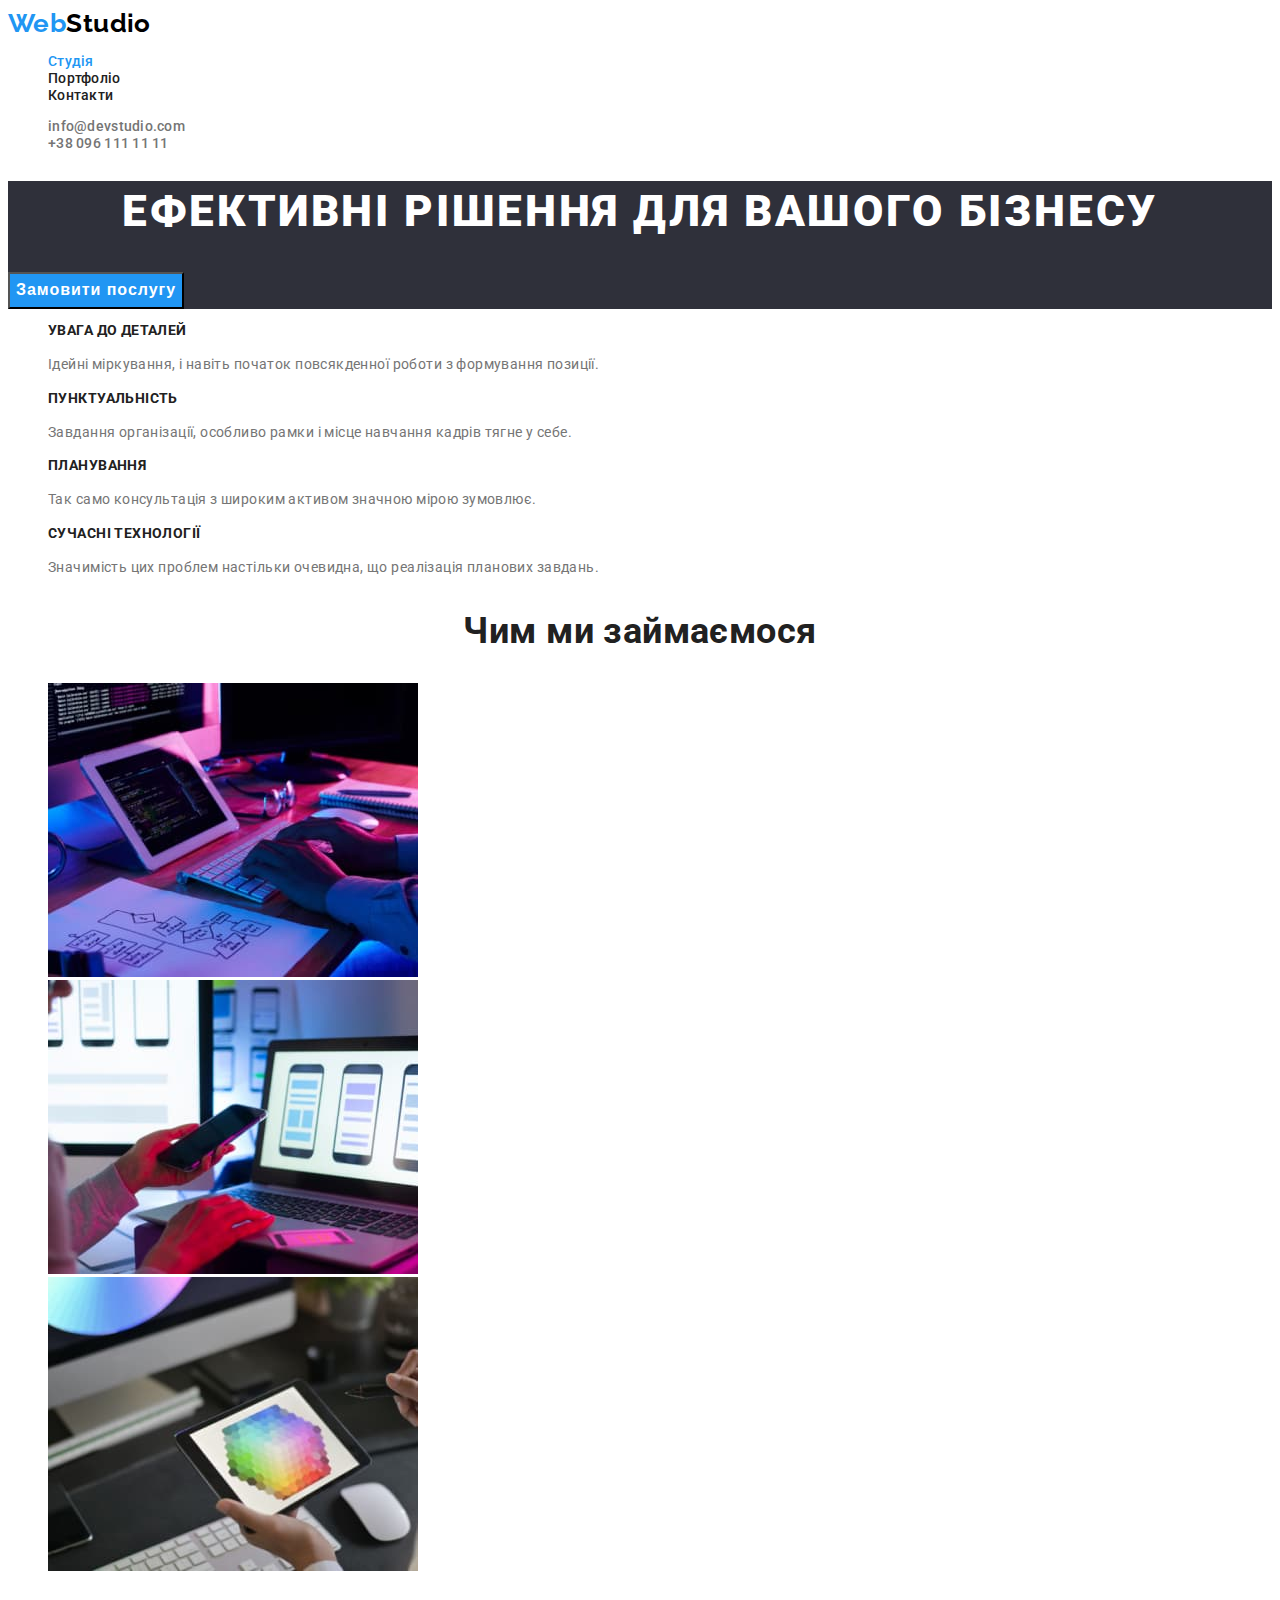
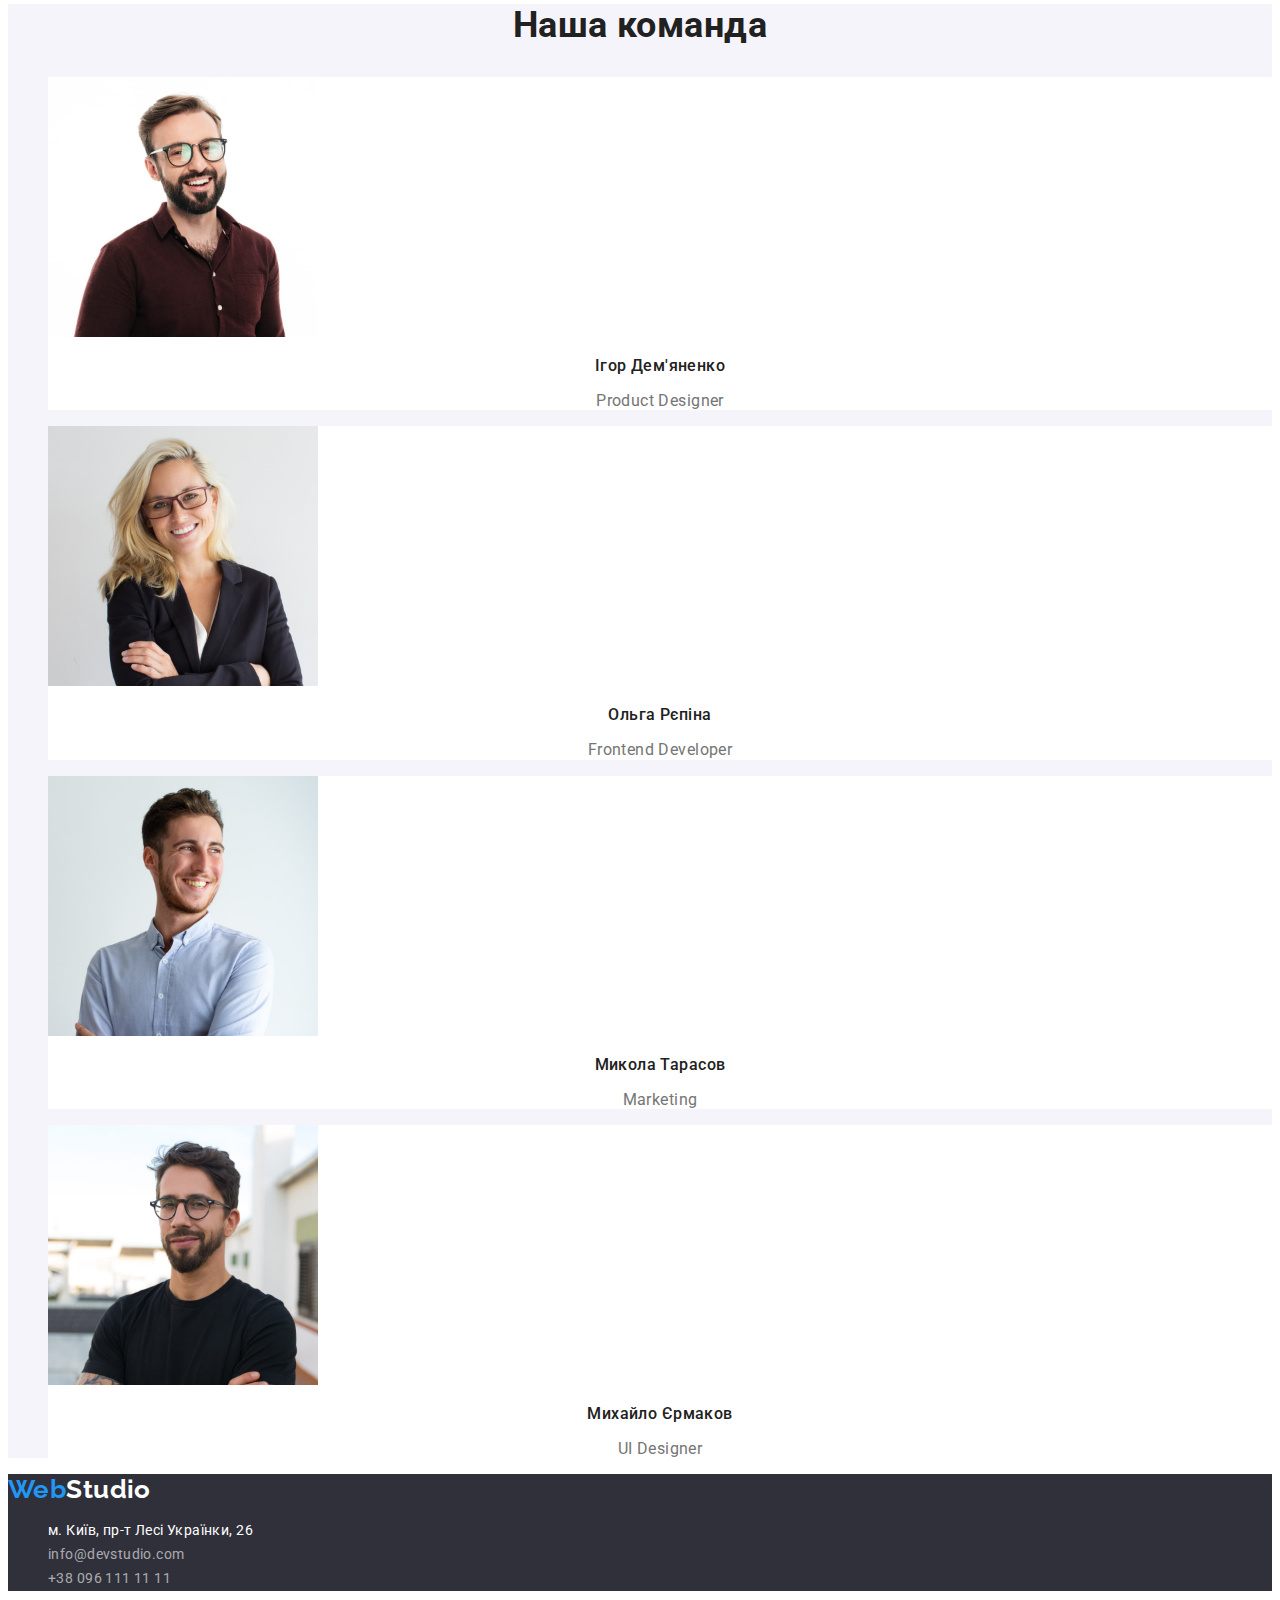
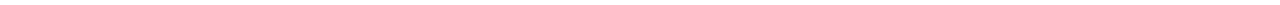
<file: index.html>
<!DOCTYPE html>
<html lang="ua">
<head>
    <meta charset="UTF-8">
    <meta http-equiv="X-UA-Compatible" content="IE=edge">
    <meta name="viewport" content="width=device-width, initial-scale=1.0">
    <title>Document</title>
    <link rel="preconnect" href="https://fonts.googleapis.com">
<link rel="preconnect" href="https://fonts.gstatic.com" crossorigin>
<link href="https://fonts.googleapis.com/css2?family=Raleway:wght@700&family=Roboto:wght@400;500;700;900&display=swap" rel="stylesheet"> 
    <link rel="stylesheet" href="./css/styles.css">
</head>

<body class="page">

<!--Шапка сайту-->

    <header class="header">
    <nav>
        <a href="./index.html" class="logo link"><span class="accent">Web</span>Studio</a>

        <ul class="site-nav list">
            <li><a href="./index.html" class="link current">Студія</a></li>
            <li><a href="./portfolio.html" class="link">Портфоліо</a></li>
            <li><a href="#" class="link">Контакти</a></li>
        </ul>
    </nav>
        
        <ul class="connection list">
            <li><a href="mailto:info@devstudio.com" class="link-contact">info@devstudio.com</a></li>
            <li><a href="tel:+380961111111" class="link-contact">+38 096 111 11 11</a></li>
        </ul>
     
   </header>
   
   <main>

    <!--Герой-->

    <section class="hero" style="background-color: var(--hero-bg-color);">
        <h1 class="hero-title">ЕФЕКТИВНІ РІШЕННЯ ДЛЯ ВАШОГО БІЗНЕСУ</h1>
        <button class="primary-button" type="button" name="Замовити послугу">Замовити послугу</button>
    </section>
   
<!--Переваги-->

   <section class="section benefits">
    <h2 class="section-title visually-hidden">Наші переваги</h2>
    <ul class="section list">
        <li>
            <h3 class="title section-benefits">УВАГА ДО ДЕТАЛЕЙ</h3>
            <p class="text-description">Ідейні міркування, і навіть початок повсякденної роботи з формування позиції.</p>
        </li>
         <li>
            <h3 class="title section-benefits">ПУНКТУАЛЬНІСТЬ</h3>
            <p class="text-description">Завдання організації, особливо рамки і місце навчання кадрів тягне у себе.</p>
        </li>
         <li>
            <h3 class="title section-benefits">ПЛАНУВАННЯ</h3>
            <p class="text-description">Так само консультація з широким активом значною мірою зумовлює.</p>
        </li>
         <li>
            <h3 class="title section-benefits">СУЧАСНІ ТЕХНОЛОГІЇ</h3>
            <p class="text-description">Значимість цих проблем настільки очевидна, що реалізація планових завдань.</p>
        </li>
    </ul>
   </section>

<!--Наша діяльність-->

   <section class="section picture">
    <h2 class="section-title image">Чим ми займаємося</h2>

    <ul class="list">
        <li>
            <img src="./images/img.jpg" alt="Написання програмного коду" width="370" height="294">
        </li>
        <li><img src="./images/img-1.jpg" alt="Розробка мобільних застосунків" width="370" height="294">
        </li>
        <li><img src="./images/img-2.jpg" alt="Виконання робіт з дизайну та графіки" width="370" height="294">
        </li>
    </ul>
   </section>

   <!--Команда-->

   <section class="section team">
    <h2 class="section-title comand">Наша команда</h2>
    <ul class="list">
        <li class="block">
            <img src="./images/igor.jpg" alt="Фото чоловіка" width="270" height="260">
            <h3 class="title section-member">Ігор Дем'яненко</h3>
            <p class="job-description">Product Designer</p>
        </li>
        <li class="block">
            <img src="./images/olga.jpg" alt="Фото жінки" width="270" height="260">
            <h3 class="title section-member">Ольга Рєпіна</h3>
            <p class="job-description">Frontend Developer</p>
        </li>
        <li class="block"><img src="./images/mikola.jpg" alt="Фото чоловіка" width="270" height="260">
            <h3 class="title section-member">Микола Тарасов</h3>
            <p class="job-description">Marketing</p>
        </li>
        <li class="block"><img src="./images/mihailo.jpg" alt="Фото чоловіка" width="270" height="260">
            <h3 class="title section-member">Михайло Єрмаков</h3>
            <p class="job-description">UI Designer</p>
        </li>
    </ul>
   </section>
   </main>

<!--Адреса-->

   <footer class="footer">
    <a href="./index.html" class="logo-footer link"><span class="accent">Web</span>Studio</a>
    <address>
        <ul class="address list">
            <li><a href="" class="address-link link">м. Київ, пр-т Лесі Українки, 26</a></li>
            <li><a href="mailto:info@devstudio.com" class="contact-link link">info@devstudio.com</a></li>
            <li><a href="tel:+380961111111" class="contact-link link">+38 096 111 11 11</a></li>
        </ul>
      
    </address>
    </footer>
</body>
</html>
</file>
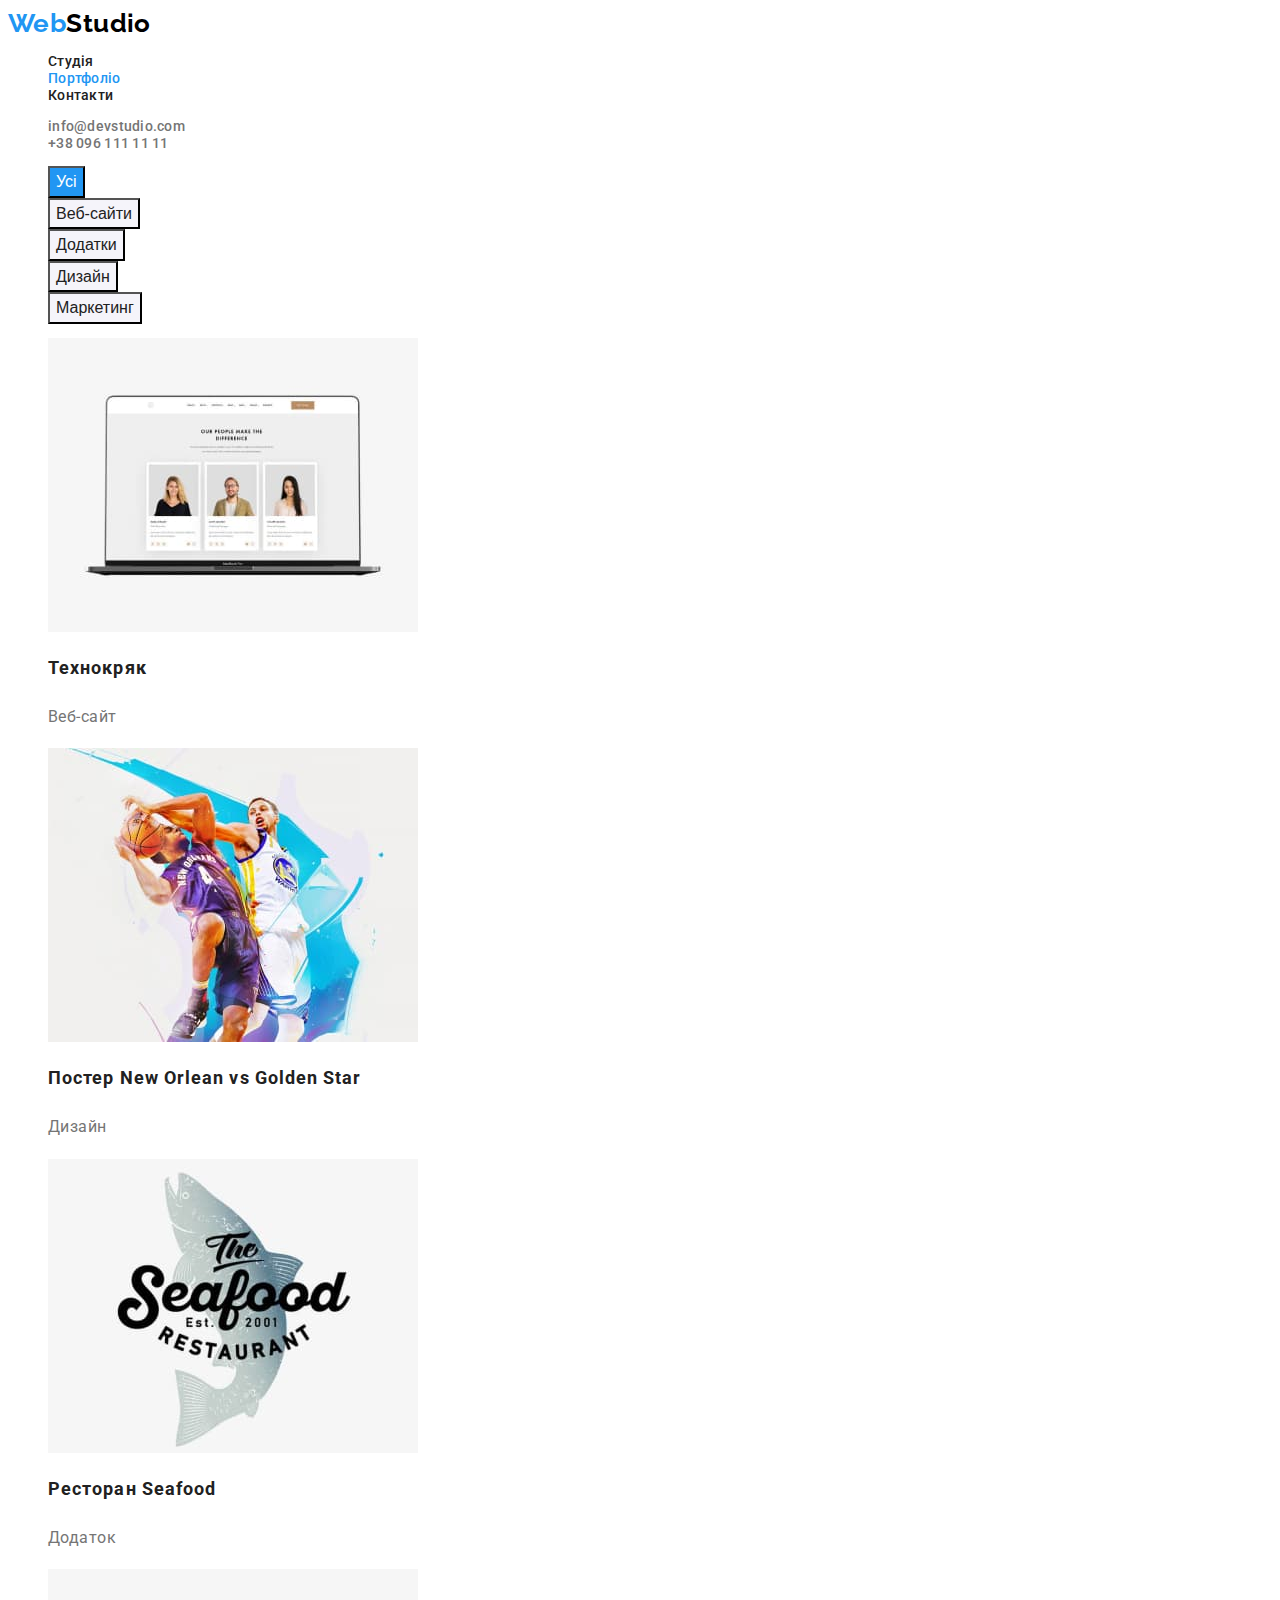
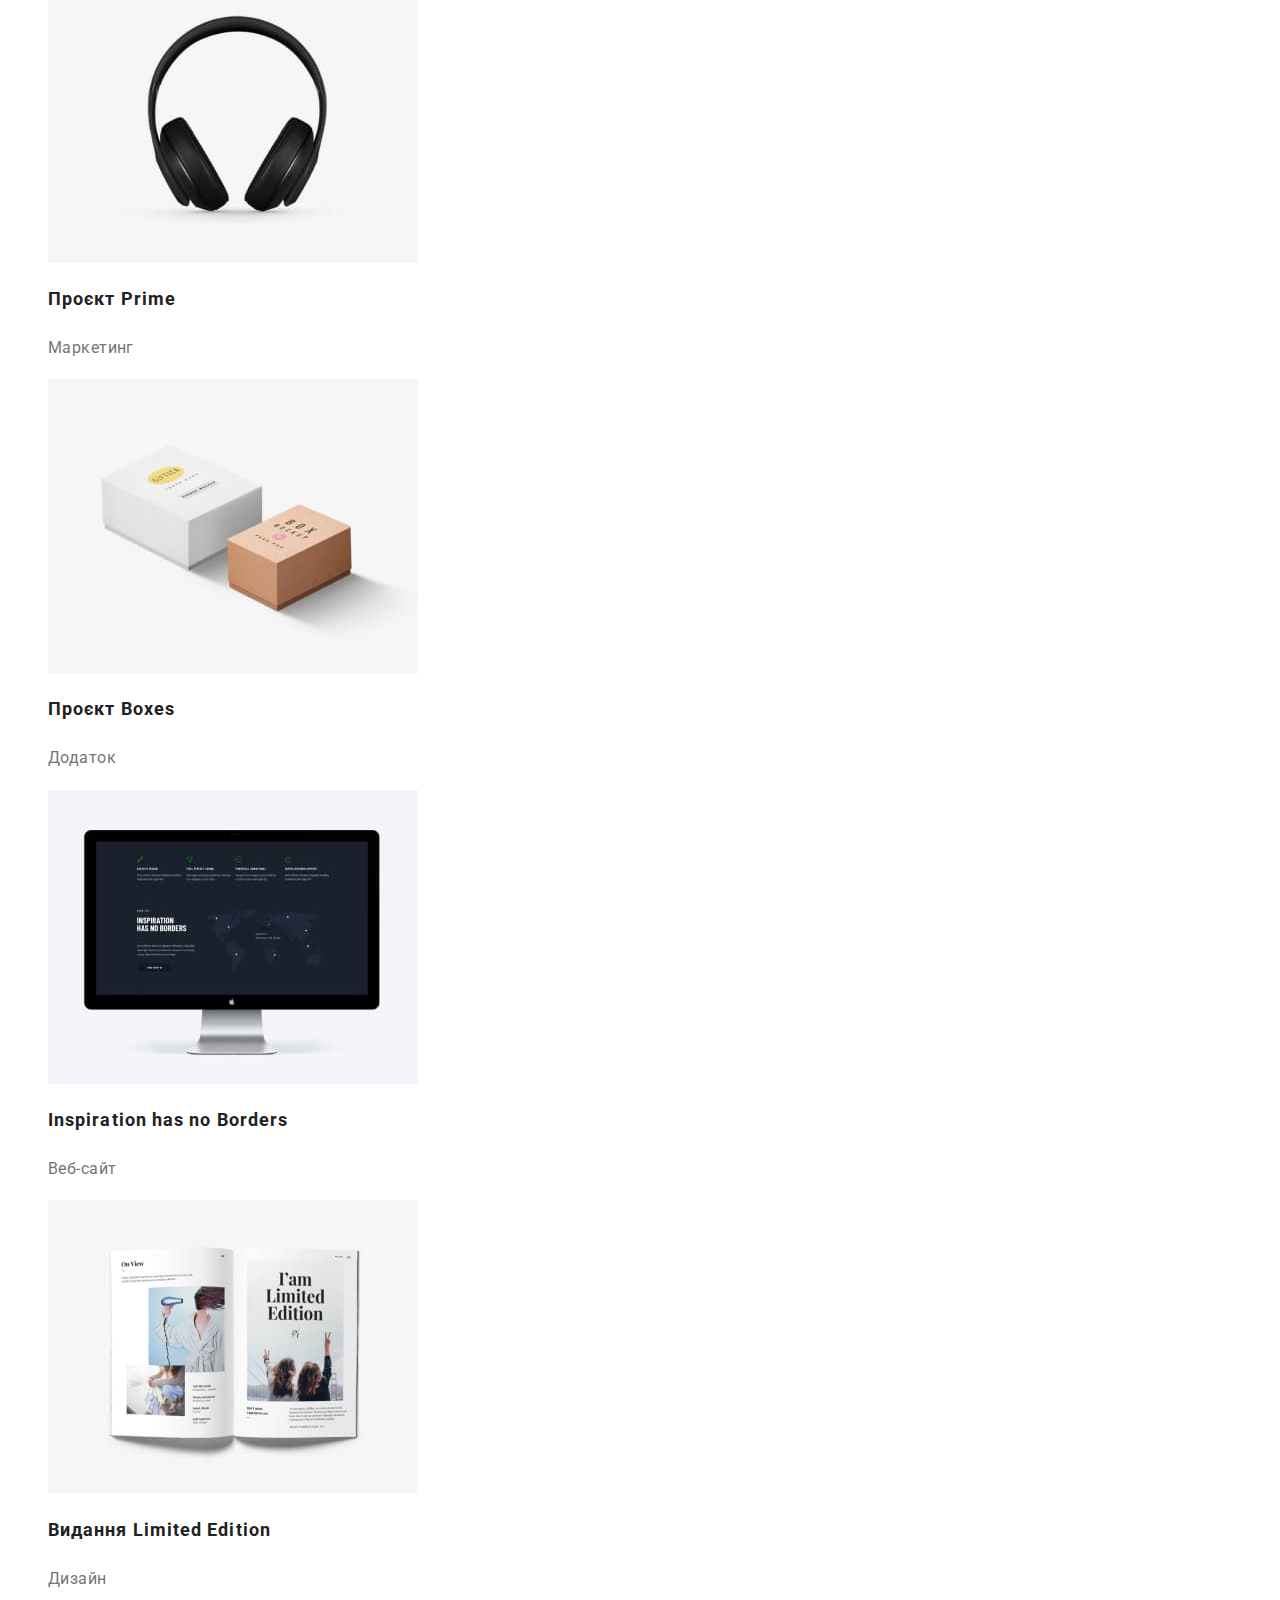
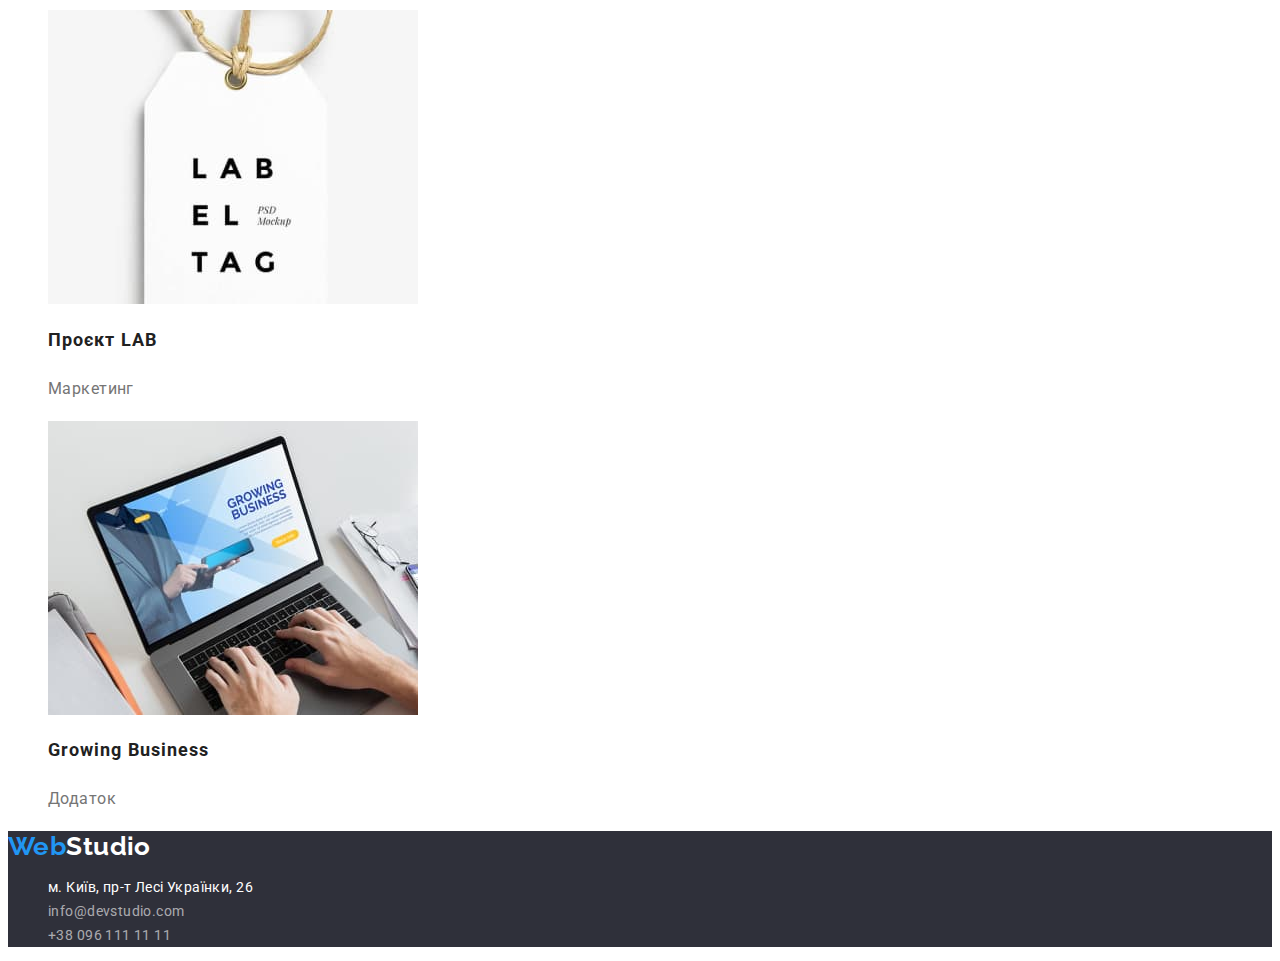
<file: portfolio.html>
<!DOCTYPE html>
<html lang="ua">
<head>
    <meta charset="UTF-8">
    <meta http-equiv="X-UA-Compatible" content="IE=edge">
    <meta name="viewport" content="width=device-width, initial-scale=1.0">
    <title>Document</title>
    <link rel="preconnect" href="https://fonts.googleapis.com">
<link rel="preconnect" href="https://fonts.gstatic.com" crossorigin>
<link href="https://fonts.googleapis.com/css2?family=Raleway:wght@700&family=Roboto:wght@400;500;700;900&display=swap" rel="stylesheet"> 
    <link rel="stylesheet" href="./css/styles.css">
</head>

<body class="page">

<!--Шапка сайту-->

    <header class="header">
    <nav>
        <a href="./index.html" class="logo link"><span class="accent">Web</span>Studio</a>

        <ul class="site-nav list">
            <li><a href="./index.html" class="link">Студія</a></li>
            <li><a href="./portfolio.html" class="link current">Портфоліо</a></li>
            <li><a href="#" class="link">Контакти</a></li>
        </ul>
    </nav>
        
        <ul class="connection list">
            <li><a href="mailto:info@devstudio.com" class="link-contact">info@devstudio.com</a></li>
            <li><a href="tel:+380961111111" class="link-contact">+38 096 111 11 11</a></li>
        </ul>
     
   </header> 

   <main>
    
    <section>
        <h1 class="title hide visually-hidden">Наші проекти</h1>

        <!--Фільтр-->

        <ul class="filter list">
            <li><button class="secondary button active" type="button">Усі</button></li>
            <li><button class="secondary button" type="button">Веб-сайти</button></li>
            <li><button class="secondary button" type="button">Додатки</button></li>
            <li><button class="secondary button" type="button">Дизайн</button></li>
            <li><button class="secondary button" type="button">Маркетинг</button></li>
        </ul>

        <!--Проекти-->

        <ul class="section list">
            <li><a href="#" class="link"><img src="./images/Tehnokriak(1).jpg" alt="Екран ноутбука з зображеннями двох жінок та чоловіка" width="370" height="294">
                <h2 class="project-title">Технокряк</h2>
                <p class="project-description">Веб-сайт</p>
                </a>
            </li>
            <li><a href="#" class="link"><img src="./images/NewOrlean(1).jpg" alt="Постер на якому два чоловіка грають в баскетбол" width="370" height="294">
                <h2 class="project-title">Постер New Orlean vs Golden Star</h2>
                <p class="project-description">Дизайн</p>
                </a>
            </li>
            <li><a href="#" class="link"><img src="./images/Seafood(1).jpg" alt="Емблема ресторану морепродуктів" width="370" height="294">
                <h2 class="project-title">Ресторан Seafood</h2>
                <p class="project-description">Додаток</p>
                </a>
            </li>
            <li><a href="#" class="link"><img src="./images/Prime(1).jpg" alt="Аудіо навушники" width="370" height="294">
                <h2 class="project-title">Проєкт Prime</h2>
                <p class="project-description">Маркетинг</p>
                </a>
            </li>
            <li><a href="#" class="link"><img src="./images/Boxes(1).jpg" alt="Біла та коричнева коробки" width="370" height="294">
                <h2 class="project-title">Проєкт Boxes</h2>
                <p class="project-description">Додаток</p>
                </a>
            </li>
            <li><a href="#" class="link"><img src="./images/Borders(1).jpg" alt="Монітор комп'ютера з зображеннями" width="370" height="294">
                <h2 class="project-title">Inspiration has no Borders</h2>
                <p class="project-description">Веб-сайт</p>
                </a>
            </li>
            <li><a href="#" class="link"><img src="./images/Edition(1).jpg" alt="Розгорнутий журнал" width="370" height="294">
                <h2 class="project-title">Видання Limited Edition</h2>
                <p class="project-description">Дизайн</p>
                </a>
            </li>
            <li><a href="#" class="link"><img src="./images/LAB(1).jpg" alt="Товарний бейджик" width="370" height="294">
                <h2 class="project-title">Проєкт LAB</h2>
                <p class="project-description">Маркетинг</p>
                </a>
            </li>
            <li><a href="#" class="link"><img src="./images/Growing(1).jpg" alt="Людина друкує на ноутбуці" width="370" height="294">
                <h2 class="project-title">Growing Business</h2>
                <p class="project-description">Додаток</p>
                </a>
            </li>
        </ul>
    </section>

   </main>

<!--Адреса-->

    <footer class="footer">
    <a href="./index.html" class="logo-footer link"><span class="accent">Web</span>Studio</a>
    <address class="address">
        <ul class="list">
            <li><a href="" class="address-link link">м. Київ, пр-т Лесі Українки, 26</a></li>
            <li><a href="mailto:info@devstudio.com" class="contact-link link">info@devstudio.com</a></li>
            <li><a href="tel:+380961111111" class="contact-link link">+38 096 111 11 11</a></li>
        </ul>
      
    </address>
    </footer>
</body>
</html>
</file>
<file: css/styles.css>
:root {
    --hero-bg-color: rgba(47, 48, 58, 1);
    --logo-color: rgba(0, 0, 0, 1);
    --primary-text-color: rgba(33,33,33,1);
    --text-color: rgba(117, 117, 117, 1);
    --accent-color: rgba(33, 150, 243, 1);
    --primary-bg-color: rgba(255, 255, 255, 1);
    --footer-mail-phone-color: rgba(255, 255, 255, 0.6);
    --footer-bg-color: rgba(47, 48, 58, 1);
    --bg-our-team: rgba(245, 244, 250, 1);
}
.visually-hidden {
    position: absolute;
    clip: rect(0 0 0 0);
    width: 1px;
    height: 1px;
    margin: -1px;
}
/* Body */
.page {
    background-color: var(--primary-bg-color);
    color: var(--primary-text-color);
    font-family: Roboto, sans-serif;
    font-size: 14px;
    letter-spacing: 0.03em;
}
.list {
    list-style: none;
}
.link {
  text-decoration: none;
  font-style: normal;
  color: inherit;
}
/* Logo */
.logo {
    font-family: 'Raleway';
    font-weight: 700;
    font-size: 26px;
    line-height: 1.2;
    color: var(--logo-color); 
}
.accent {
    color:var(--accent-color);
}

/* Site nav */

.header .site-nav .link {
    color: var(--primary-text-color);
    font-weight: 500;
    line-height: 1.14;
    letter-spacing: 0.02em;
}
.header .site-nav .link.current {
    color: var(--accent-color);
}
.site-nav .link:hover,
.site-nav .link:focus {
   color:var(--accent-color); 
}
/* mail & phone */
.link-contact {
    color: var(--text-color);
    font-weight: 500;
line-height: 1.14;
letter-spacing: 0.02em;
text-decoration: none;
}
.link-contact:hover,
.link-contact:focus {
  color: var(--accent-color);  
}

/* Герой */
/* Кнопки */
.button {
    font-weight: 500;
font-size: 16px;
line-height: 1.6;
text-align: center;
    cursor: pointer;
}
.secondary.button:hover,
.secondary.button:focus {
background-color: var(--accent-color);
color: var(--primary-bg-color);
}
 /* Кнопка героя */
.hero-title {
    background-color: var(--hero-bg-color);
    color: var(--primary-bg-color);                 
font-weight: 900;
font-size: 44px;
line-height: 1.4;
text-align: center;
letter-spacing: 0.06em;
}

.hero .primary-button {
    background-color: var(--accent-color);
    color: var(--primary-bg-color);
    cursor: pointer;
font-weight: 700;
font-size: 16px;
line-height: 1.9;
letter-spacing: 0.06em;
}
.hero .primary-button:hover,
.hero .primary-button:focus {
 background-color: var(--accent-color);
    color: var(--primary-bg-color);   
}

/* Другорядні кнопки */
.secondary.button {
background-color: var(--bg-our-team);
color:var(--primary-text-color);
}
.secondary.button.active {
    background-color: var(--accent-color);
    color: var(--primary-bg-color);
}
/* Скриті заголовки + заголовки h2 */
.section-title {
font-size: 36px;
line-height: 1.2;
text-align: center;
}
/* Переваги */
.section-benefits {
    font-size: 14px;
line-height: 1.14;
text-transform: uppercase;
}
/* Опис переваг */
.text-description {
    color: var(--text-color); 
line-height: 1.7;
}
/* Команда */
.block {
    background-color: var(--primary-bg-color);
}
.section.team {
    background-color: var(--bg-our-team);
}
.section-member {
   font-weight: 500;
font-size: 16px;
line-height: 1.2;
text-align: center;
}
/* Посада */
.job-description {
   color: var(--text-color);
font-size: 16px;
line-height: 1.2;
text-align: center;
}
/* Проекти */
.project-title {
font-size: 18px;
line-height: 2;
letter-spacing: 0.06em;  
}
.project-description {
    color: var(--text-color);
font-size: 16px;
line-height: 1.9;
}

/* Адреса */
.footer {
    background-color: var(--footer-bg-color);
}
.logo-footer {
    color: var(--primary-bg-color);
   font-family: 'Raleway';
font-weight: 700;
font-size: 26px;
line-height: 1.2;
}
.address-link {
    color: var(--primary-bg-color);
line-height: 1.7;
}
.contact-link {
color: var(--footer-mail-phone-color);
line-height: 1.7;
}
.address .contact-link:hover,
.address .contact-link:focus {
color: var(--accent-color);
}


/* Колір основного тексту rgba(33,33,33,1) */
/* Другорядний колір тексту rgba(117, 117, 117, 1); */
/* Білий rgba(255, 255, 255, 1); */
/* Акцент rgba(33, 150, 243, 1); */
/* Background footer rgba(47, 48, 58, 1); */
/* Background секції Наша команда rgba(245, 244, 250, 1); */
/* Колір лого rgba(0, 0, 0, 1) */
/* Колір мейла та телефона у футері rgba(255, 255, 255, 0.6) */
</file>
